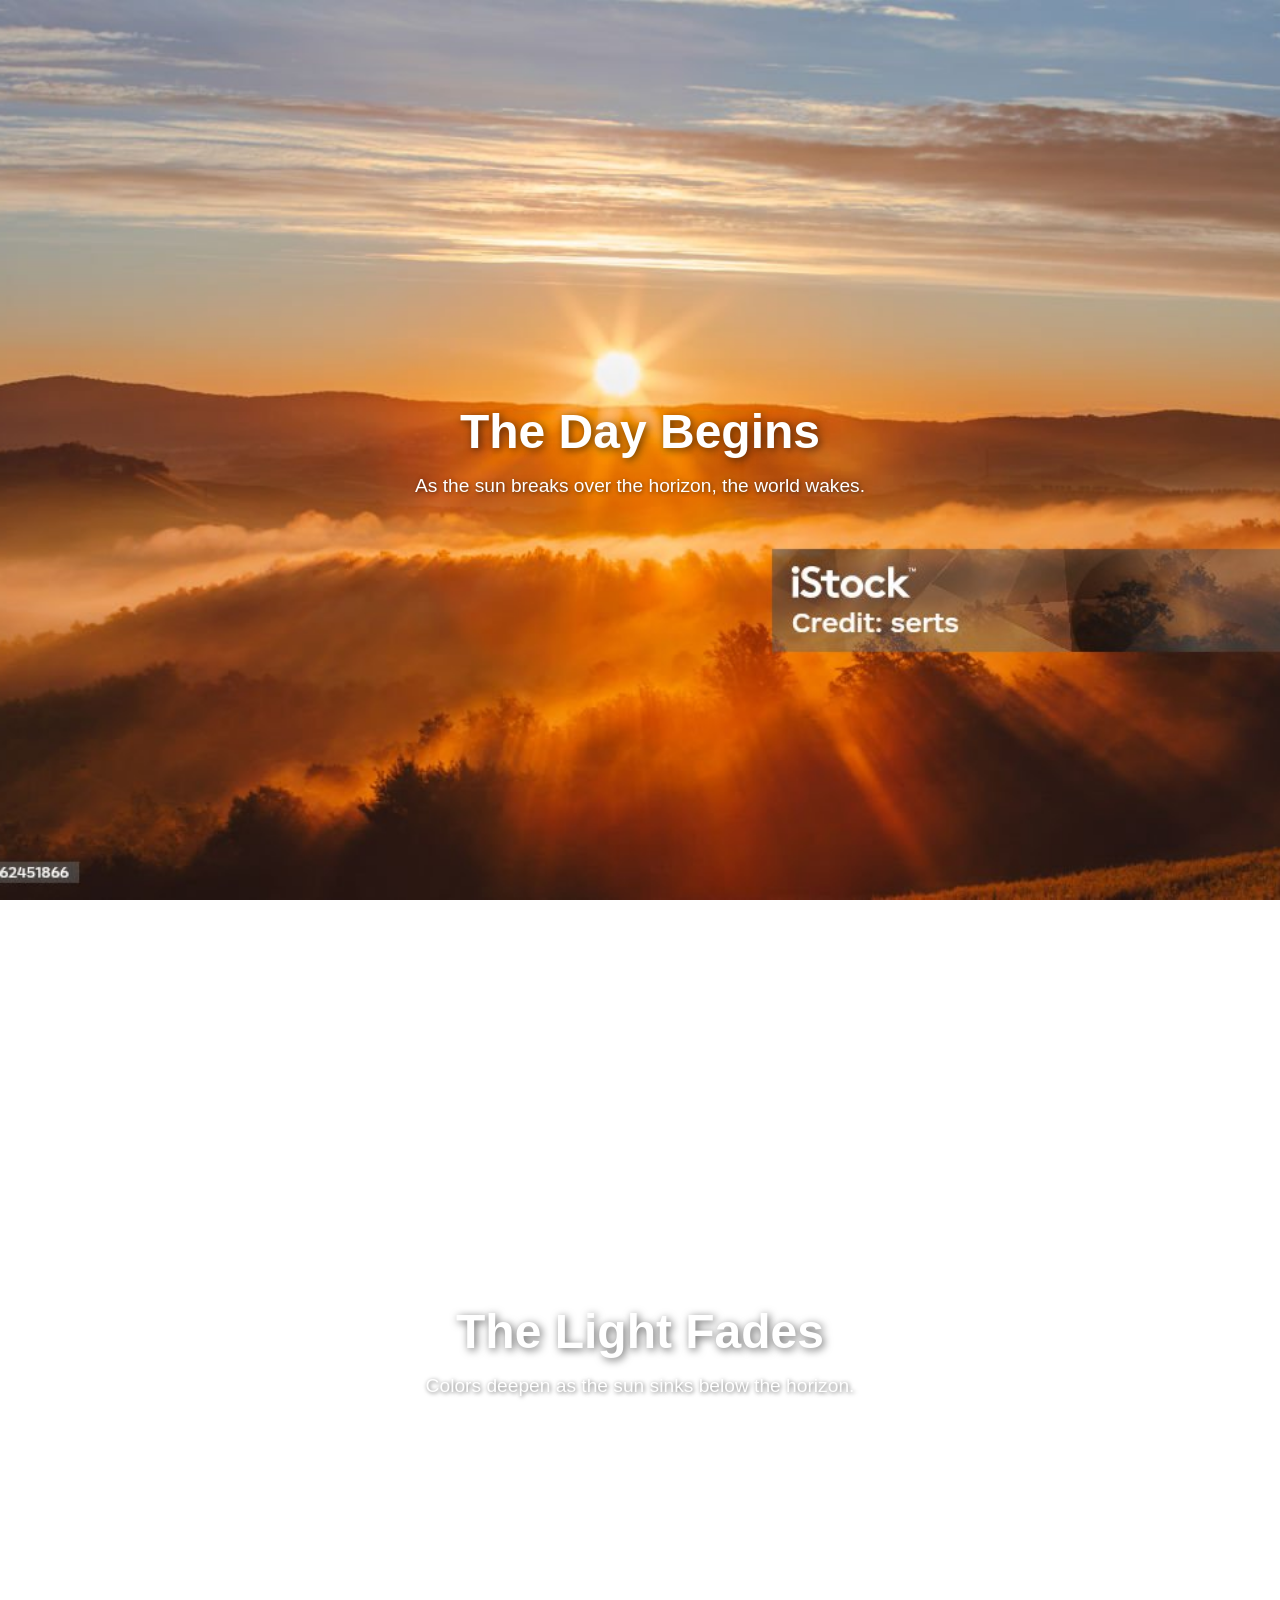
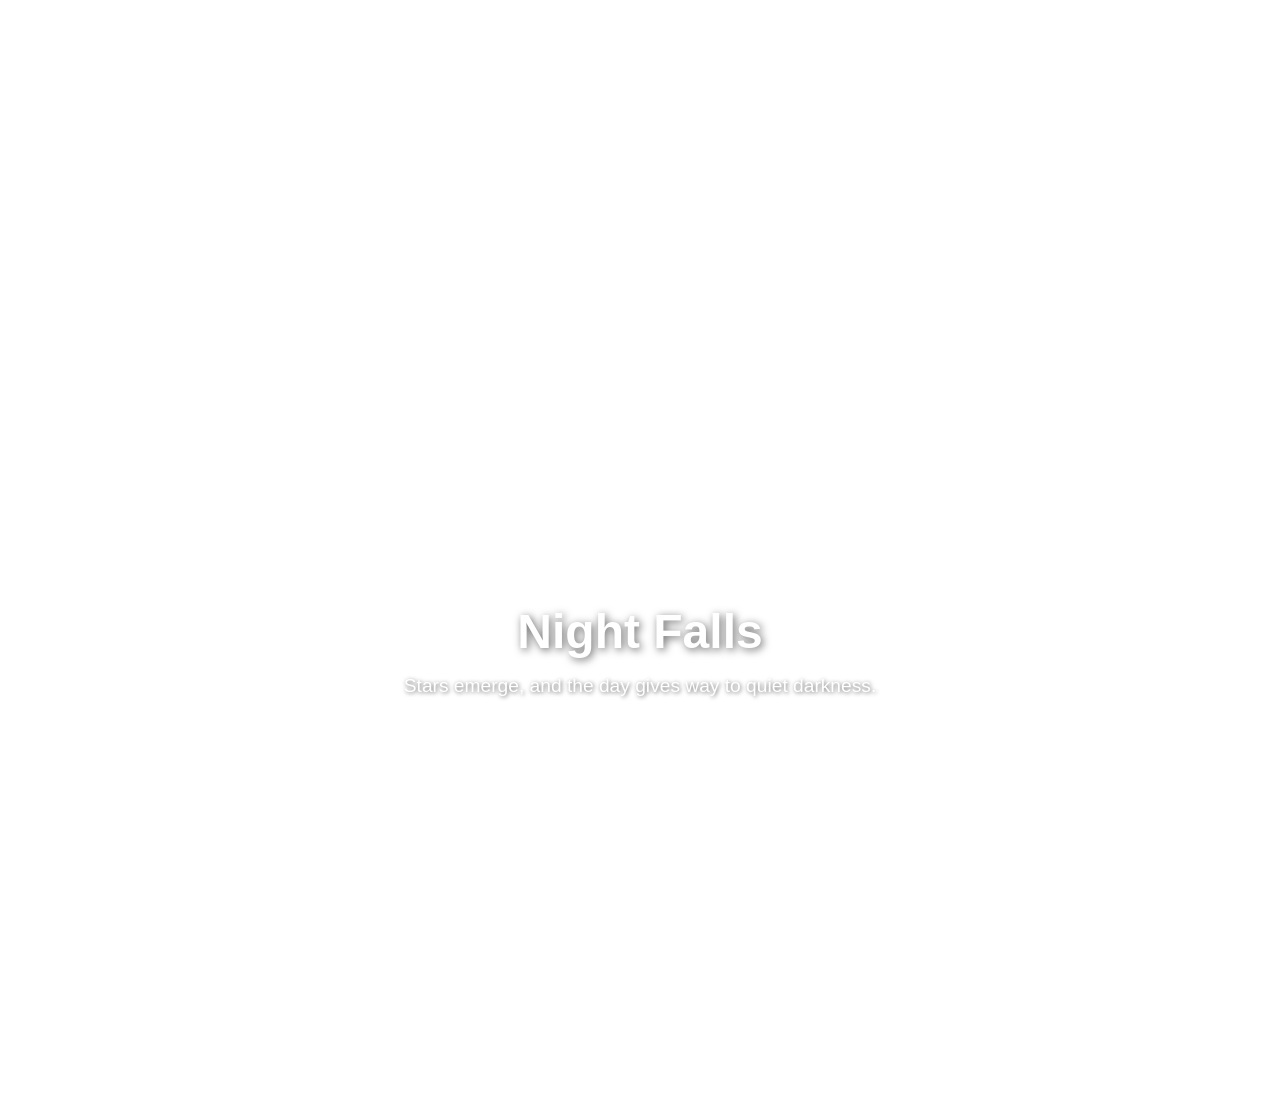
<file: index.html>
<!DOCTYPE html>
<html lang="en">
<head>
<meta charset="UTF-8">
<title>A Day's Journey</title>
<link rel="stylesheet" href="style.css">
</head>
<body>

  <section class="sunrise">
    <div>
      <h1>The Day Begins</h1>
      <p>As the sun breaks over the horizon, the world wakes.</p>
    </div>
  </section>

  <section class="sunset">
    <div>
      <h1>The Light Fades</h1>
      <p>Colors deepen as the sun sinks below the horizon.</p>
    </div>
  </section>

  <section class="night">
    <div>
      <h1>Night Falls</h1>
      <p>Stars emerge, and the day gives way to quiet darkness.</p>
    </div>
  </section>

</body>
</html>
</file>
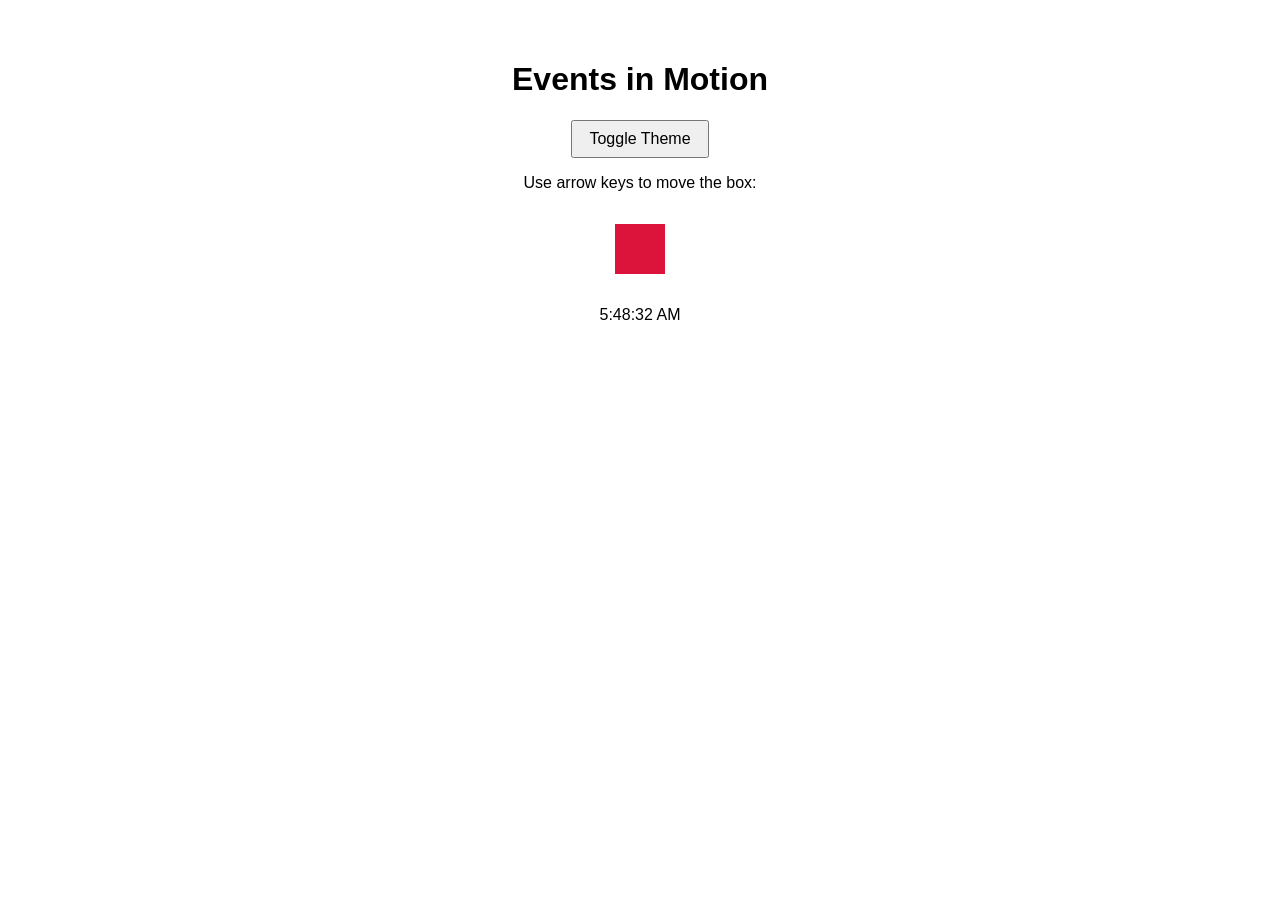
<file: WEEK2/index.html>
<!DOCTYPE html>
<html lang="en">
<head>
<meta charset="UTF-8">
<title>Events in Motion</title>
<link rel="stylesheet" href="style.css">
</head>
<body>

  <h1>Events in Motion</h1>

  <button id="themeBtn">Toggle Theme</button>
  <p>Use arrow keys to move the box:</p>
  <div id="box"></div>
  <p id="clock"></p>

  <script src="script.js"></script>
</body>
</html>
</file>
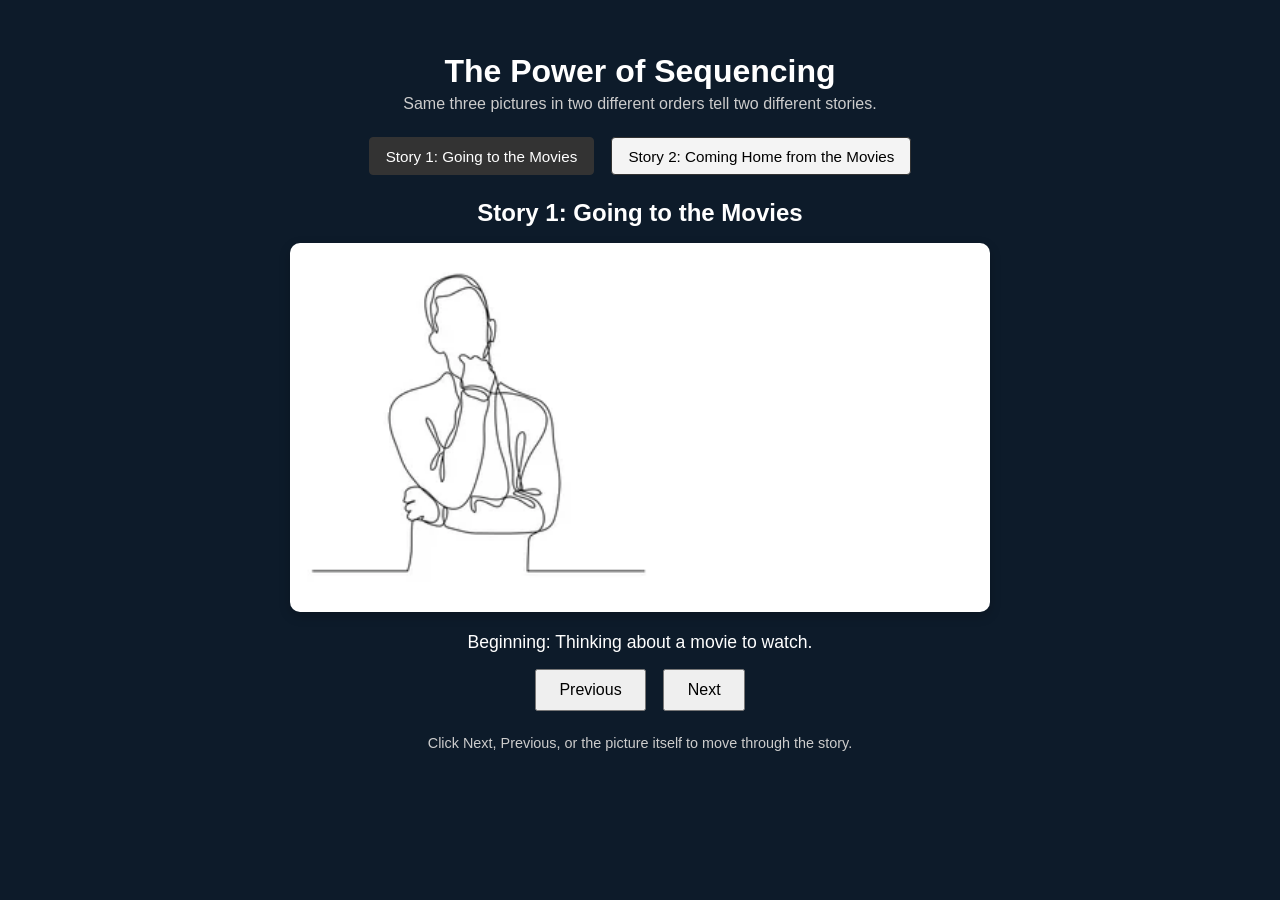
<file: WEEK3/index.html>
<!DOCTYPE html>
<html lang="en">
<head>
<meta charset="UTF-8">
<title>The Power of Sequencing</title>
<link rel="stylesheet" href="style.css">
</head>
<body>

  <h1>The Power of Sequencing</h1>
  <p class="subtitle">Same three pictures in two different orders tell two different stories.</p>

  <div class="story-select">
    <button id="selectStory1" class="active">Story 1: Going to the Movies</button>
    <button id="selectStory2">Story 2: Coming Home from the Movies</button>
  </div>

  <h2 id="storyTitle">Story 1: Going to the Movies</h2>

  <img id="storyImg" src="IMAGES/IMAGE1.jpg" alt="Story image">
  <p id="storyCaption">Beginning: Thinking about a movie to watch.</p>

  <div class="controls">
    <button id="prevBtn">Previous</button>
    <button id="nextBtn">Next</button>
  </div>

  <p class="hint">Click Next, Previous, or the picture itself to move through the story.</p>

  <script src="script.js"></script>
</body>
</html>
</file>
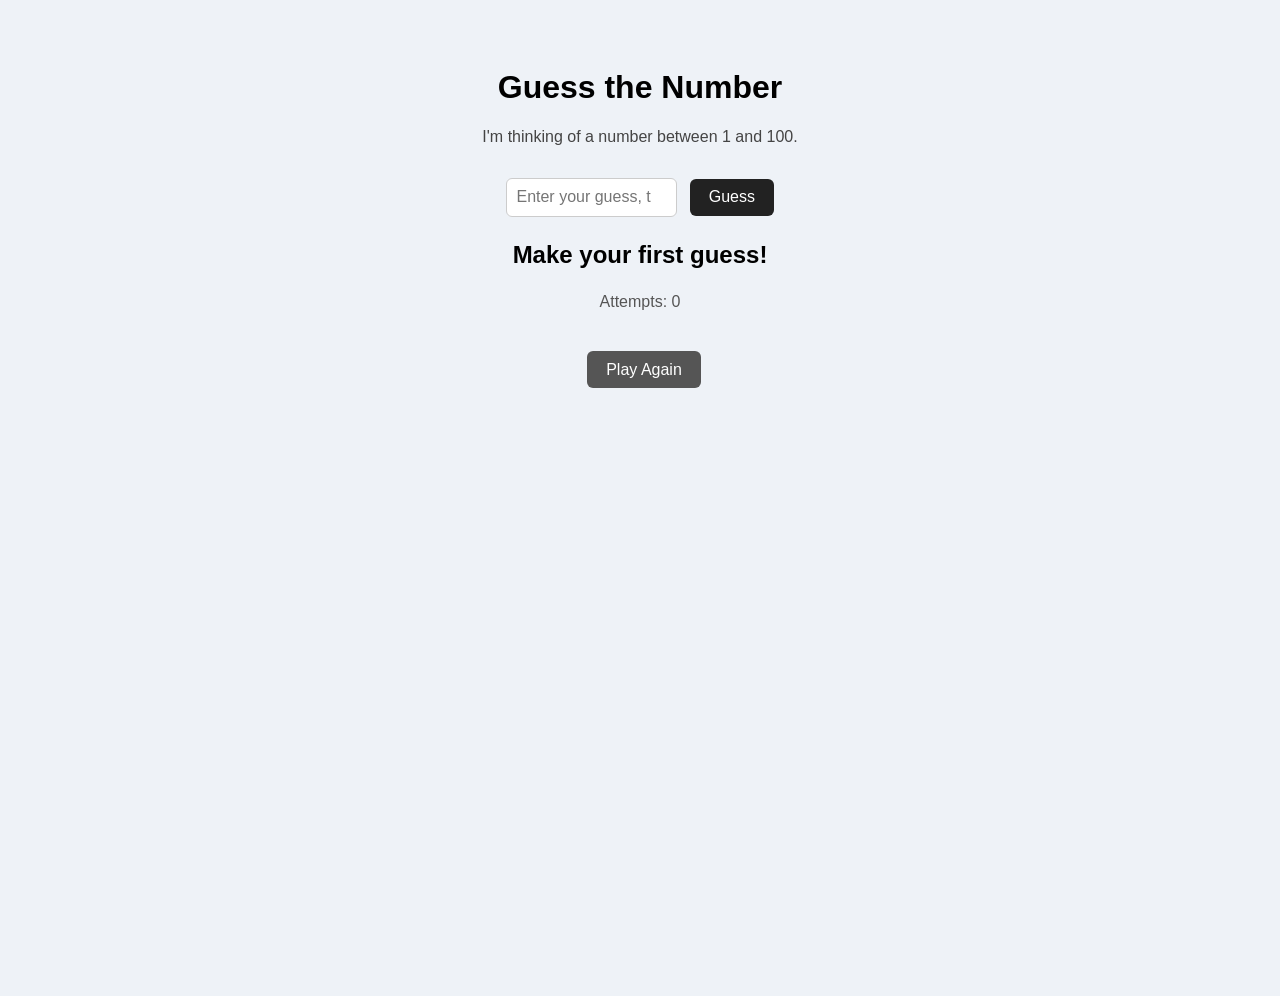
<file: WEEK4/index.html>
<!DOCTYPE html>
<html lang="en">
<head>
<meta charset="UTF-8">
<title>Guess the Number</title>
<link rel="stylesheet" href="style.css">
</head>
<body>

  <h1>Guess the Number</h1>
  <p class="subtitle">I'm thinking of a number between 1 and 100.</p>

  <input type="number" id="guessInput" min="1" max="100" placeholder="Enter your guess, try to get it">
  <button id="guessBtn">Guess</button>

  <p id="message">Make your first guess!</p>
  <p id="attempts">Attempts: 0</p>

  <button id="resetBtn">Play Again</button>

  <script src="script.js"></script>
</body>
</html>
</file>
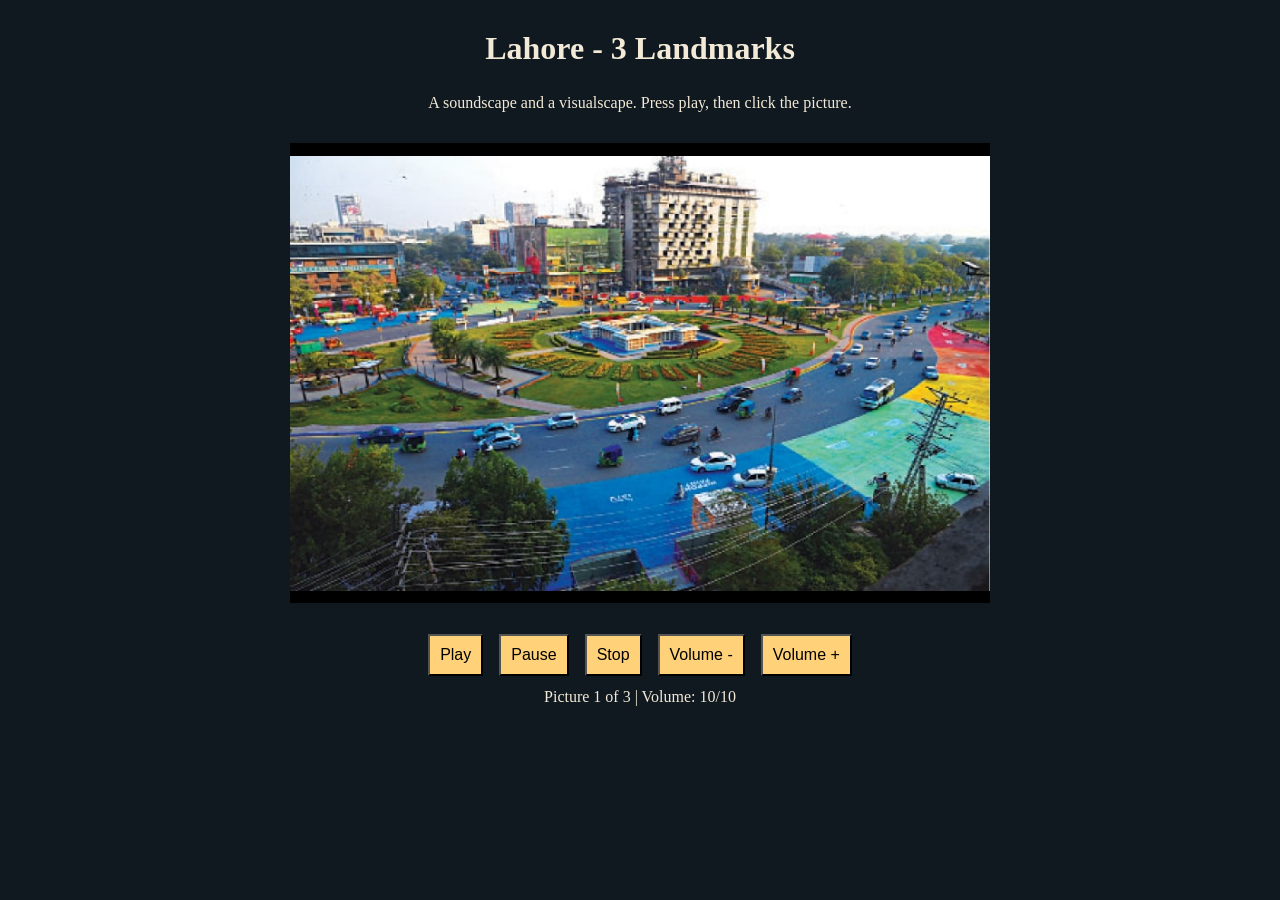
<file: WEEK5/index.html>
<!DOCTYPE html>
<html lang="en">
<head>
<meta charset="UTF-8">
<meta name="viewport" content="width=device-width, initial-scale=1">
<title>Lab 5: Design with Sound & Vision</title>
<link rel="stylesheet" href="style.css">
</head>
<body>

<h1>Lahore - 3 Landmarks</h1>
<p>A soundscape and a visualscape. Press play, then click the picture.</p>

<div id="scene" onclick="nextImage()"></div>

<audio id="player">
  <source src="audio/soundscape.mp3" type="audio/mpeg">
  This browser does not support audio.
</audio>

<div>
  <button onclick="playAudio()">Play</button>
  <button onclick="pauseAudio()">Pause</button>
  <button onclick="stopAudio()">Stop</button>
  <button onclick="volumeDown()">Volume -</button>
  <button onclick="volumeUp()">Volume +</button>
</div>

<p id="message">Press play to begin.</p>

<script src="script.js"></script>
</body>
</html>
</file>
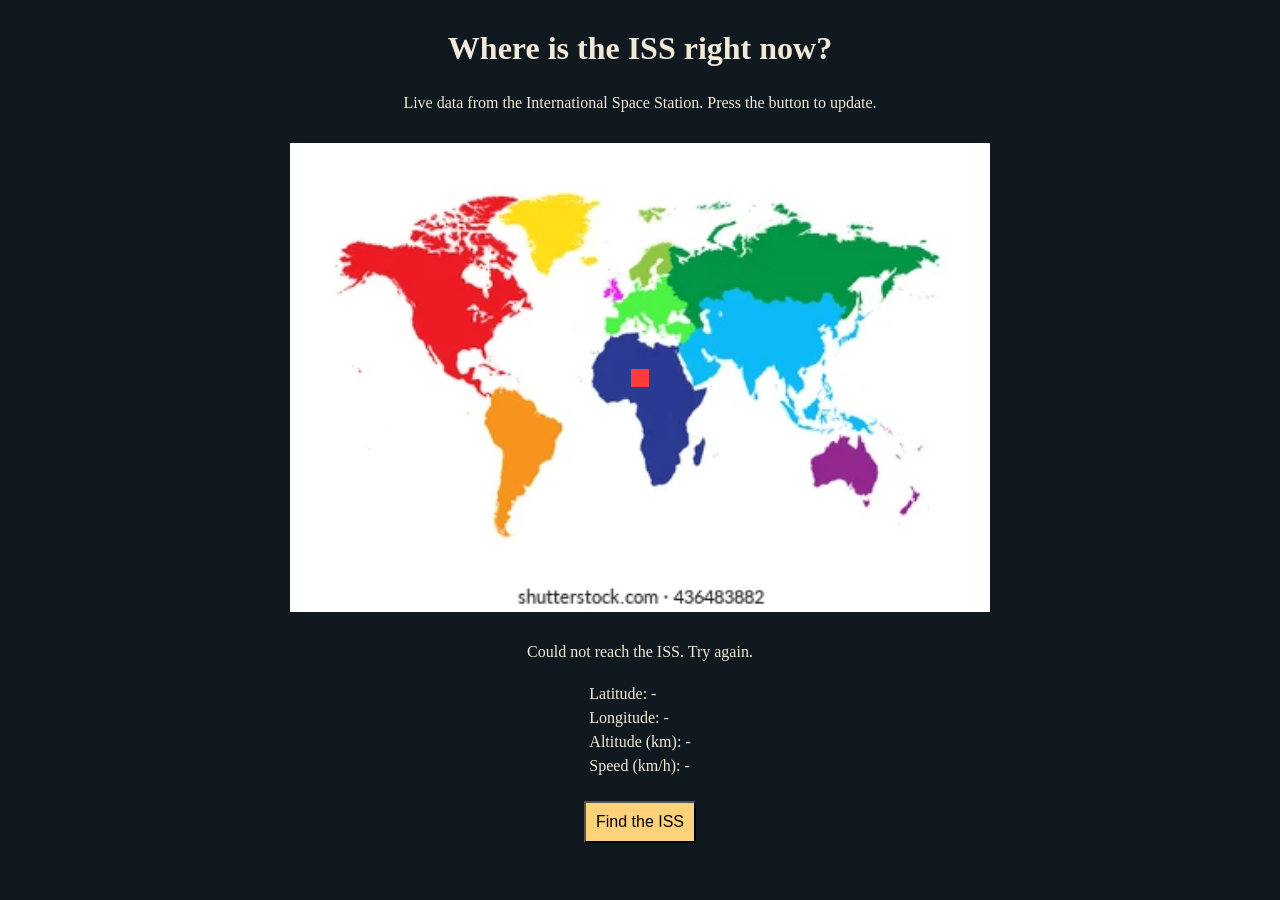
<file: WEEK6/index.html>
<!DOCTYPE html>
<html lang="en">
<head>
<meta charset="UTF-8">
<meta name="viewport" content="width=device-width, initial-scale=1">
<title>Lab 6: Where is the ISS?</title>
<link rel="stylesheet" href="style.css">
</head>
<body>

<h1>Where is the ISS right now?</h1>
<p>Live data from the International Space Station. Press the button to update.</p>

<div id="map">
  <img id="mapImage" src="images/image1.jpg" alt="World map">
  <div id="dot"></div>
</div>

<p id="where">Loading...</p>
<p id="daylight"></p>

<div>
  <p>Latitude: <span id="lat">-</span></p>
  <p>Longitude: <span id="lon">-</span></p>
  <p>Altitude (km): <span id="alt">-</span></p>
  <p>Speed (km/h): <span id="speed">-</span></p>
</div>

<button onclick="loadISS()">Find the ISS</button>

<script src="script.js"></script>
</body>
</html>
</file>
<file: style.css>
* { margin: 0; padding: 0; box-sizing: border-box; }
body { font-family: sans-serif; color: white; }

section {
  height: 100vh;
  display: flex;
  align-items: center;
  justify-content: center;
  text-align: center;
  background-attachment: fixed;
  background-position: center;
  background-size: cover;
  background-repeat: no-repeat;
}

.sunrise {
  background-image: url('images/Image%201.jpg');
}

.sunset {
  background-image: url('images/Image%202.jpg');
}

.night {
  background-image: url('images/Image%203.jpg');
}


h1 {
  font-size: 3rem;
  text-shadow: 2px 2px 8px rgba(0,0,0,0.6);
}

p {
  font-size: 1.2rem;
  max-width: 600px;
  margin-top: 1rem;
  text-shadow: 1px 1px 4px rgba(0,0,0,0.6);
}
</file>
<file: WEEK2/style.css>
body {
  font-family: sans-serif;
  text-align: center;
  transition: background 0.3s, color 0.3s;
  padding: 2rem;
}

body.dark {
  background: #222;
  color: white;
}

#box {
  width: 50px;
  height: 50px;
  background: crimson;
  position: relative;
  margin: 2rem auto;
  transition: transform 0.1s;
}

button {
  padding: 0.5rem 1rem;
  font-size: 1rem;
  cursor: pointer;
}
</file>
<file: WEEK3/style.css>
body {
  font-family: sans-serif;
  text-align: center;
  padding: 2rem 1rem;
  background: #0d1b2a;
  color: white;
  margin: 0;
}

h1 {
  margin-bottom: 0.3rem;
}

.subtitle {
  margin-top: 0;
  margin-bottom: 1.5rem;
  color: #ccc;
}

.story-select {
  margin-bottom: 1.5rem;
}

.story-select button {
  padding: 0.6rem 1rem;
  margin: 0 0.4rem;
  font-size: 0.95rem;
  cursor: pointer;
  border: 1px solid #333;
  background: #f4f4f4;
  border-radius: 4px;
}

.story-select button.active {
  background: #333;
  color: white;
}

h2 {
  margin-bottom: 1rem;
}

img {
  width: 100%;
  max-width: 700px;
  border-radius: 10px;
  cursor: pointer;
  box-shadow: 0 4px 12px rgba(0,0,0,0.2);
}

#storyCaption {
  font-size: 1.1rem;
  margin: 1rem auto;
  max-width: 600px;
}

.controls {
  margin-top: 1rem;
}

.controls button {
  padding: 0.6rem 1.4rem;
  margin: 0 0.4rem;
  font-size: 1rem;
  cursor: pointer;
}

.hint {
  margin-top: 1.5rem;
  font-size: 0.9rem;
  color: #ccc;
}
</file>
<file: WEEK4/style.css>
body {
  font-family: sans-serif;
  text-align: center;
  padding: 3rem 1rem;
  transition: background 0.4s;
  margin: 0;
  min-height: 100vh;
  background: #eef2f7;
}

.subtitle {
  color: #444;
  margin-bottom: 2rem;
}

input {
  padding: 0.6rem;
  font-size: 1rem;
  width: 150px;
  text-align: center;
  border-radius: 6px;
  border: 1px solid #ccc;
}

button {
  padding: 0.6rem 1.2rem;
  font-size: 1rem;
  margin-left: 0.5rem;
  cursor: pointer;
  border: none;
  border-radius: 6px;
  background: #222;
  color: white;
}

button:hover {
  opacity: 0.85;
}

#message {
  font-size: 1.5rem;
  font-weight: bold;
  margin-top: 1.5rem;
}

#attempts {
  color: #555;
}

#resetBtn {
  margin-top: 1.5rem;
  background: #555;
}
</file>
<file: WEEK5/style.css>
body {
  margin: 0;
  display: flex;
  flex-direction: column;
  align-items: center;
  font-family: Georgia, serif;
  background-color: #101820;
  color: #f2ead7;
}

h1 {
  margin-top: 30px;
}

p {
  margin: 6px;
}

#scene {
  width: 700px;
  height: 460px;
  margin: 25px;
  background-color: #000000;
  background-size: contain;
  background-repeat: no-repeat;
  background-position: center;
  transition: all 0.6s;
}

button {
  padding: 10px;
  margin: 6px;
  background-color: #ffd27a;
  font-size: 16px;
}
</file>
<file: WEEK6/style.css>
body {
  margin: 0;
  display: flex;
  flex-direction: column;
  align-items: center;
  font-family: Georgia, serif;
  background-color: #101820;
  color: #f2ead7;
}

h1 {
  margin-top: 30px;
}

p {
  margin: 6px;
}

#map {
  position: relative;
  width: 700px;
  margin: 25px;
}

#mapImage {
  width: 700px;
  display: block;
}

#dot {
  position: absolute;
  left: 50%;
  top: 50%;
  width: 18px;
  height: 18px;
  margin-left: -9px;
  margin-top: -9px;
  background-color: #ff3b3b;
  transition: all 1s;
}

button {
  padding: 10px;
  margin: 20px;
  background-color: #ffd27a;
  font-size: 16px;
}
</file>
